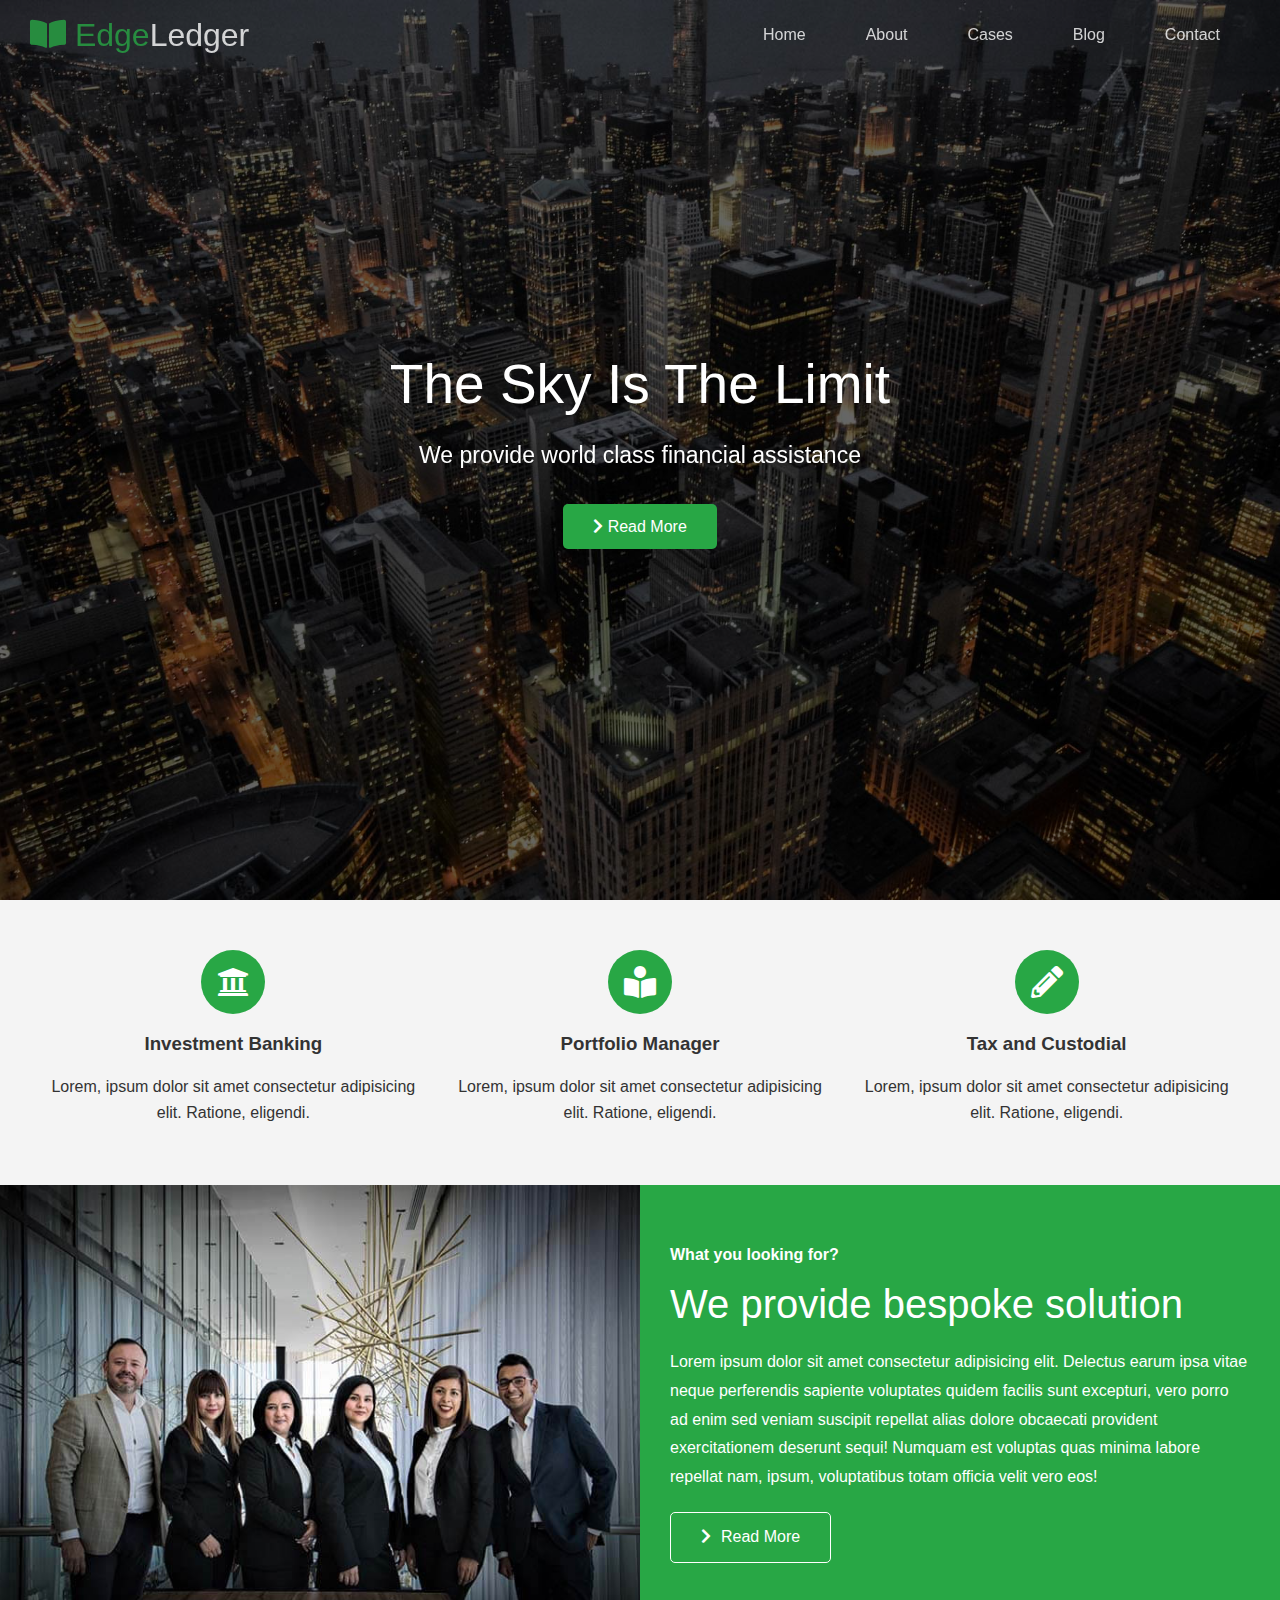
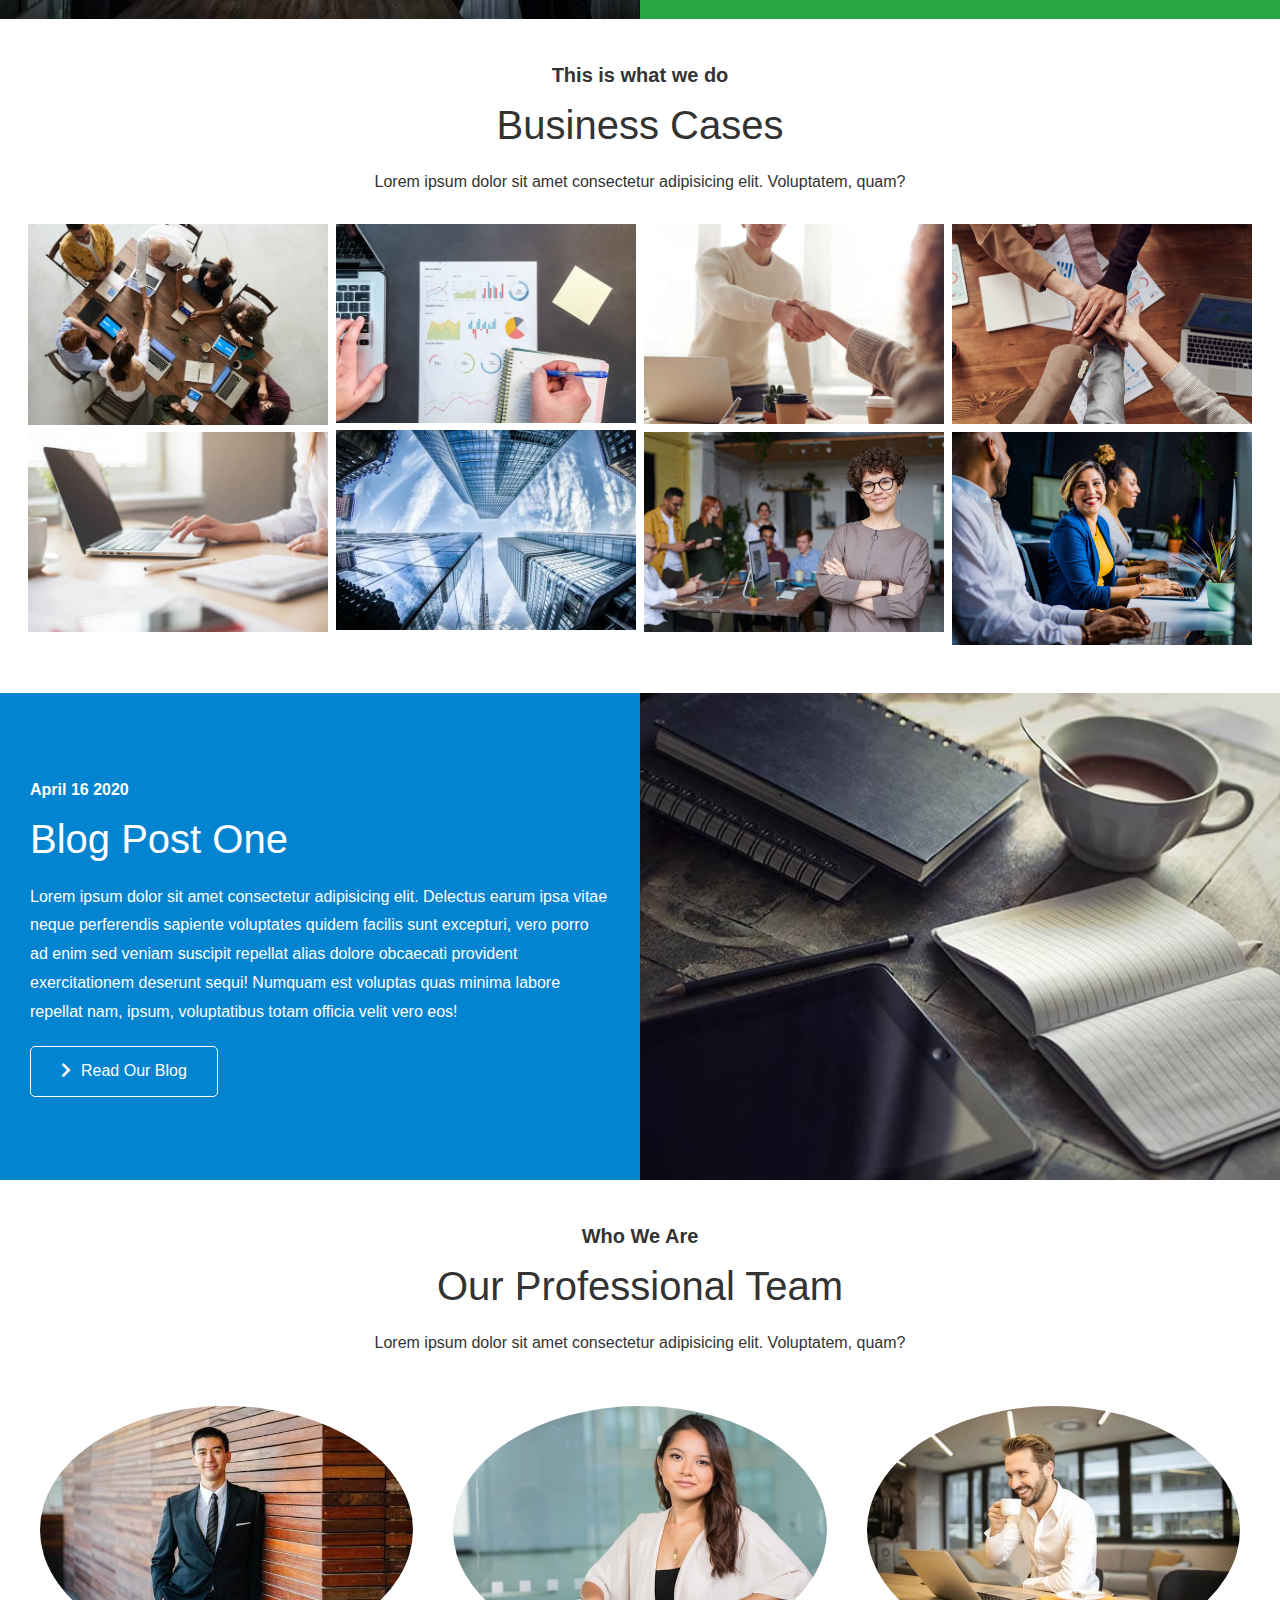
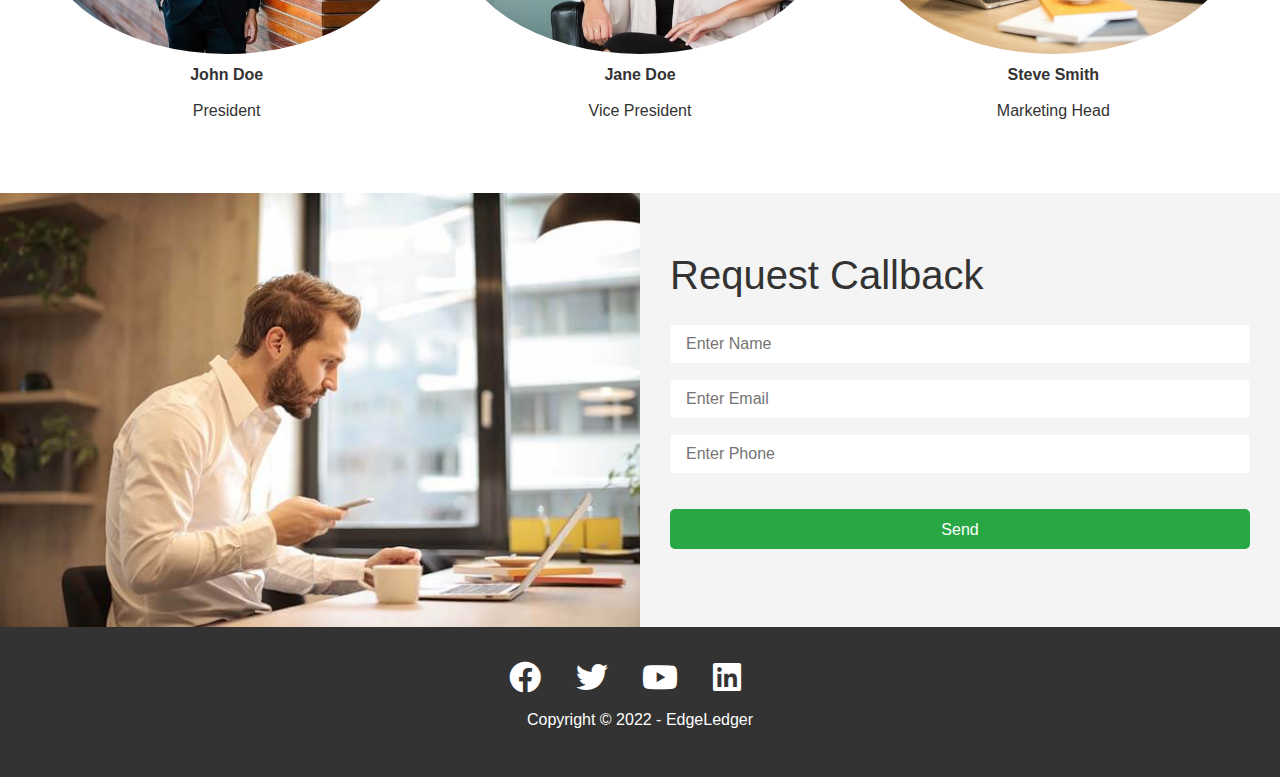
<file: index.html>
<!DOCTYPE html>
<html lang="en">
<head>
    <meta charset="UTF-8">
    <meta http-equiv="X-UA-Compatible" content="IE=edge">
    <meta name="viewport" content="width=device-width, initial-scale=1.0">
    <link rel="shortcut icon" type="image/x-icon" href="/favicon.ico">
    <link rel="stylesheet" href="https://cdnjs.cloudflare.com/ajax/libs/font-awesome/5.13.0/css/all.min.css">
    <link rel="stylesheet" href="css/utilities.css">
    <link rel="stylesheet" href="css/style.css">
    <link rel="stylesheet" href="css/lightbox.min.css">
    <title>Welcome to Edge Ledger</title>
</head>
<body id="home">

    <!-- HERO SECTION -->
    <header class="hero">
        <div id="navbar" class="navbar top">
            <h1 class="logo">
                <span class="text-primary">
                    <i class="fas fa-book-open"></i> 
                Edge</span>Ledger
            </h1>
            <nav>
                <ul>
                    <li><a href="index.html">Home</a></li>
                    <li><a href="#about">About</a></li>
                    <li><a href="#cases">Cases</a></li>
                    <li><a href="#blog">Blog</a></li>
                    <li><a href="#contact">Contact</a></li>
                </ul>
            </nav>
        </div> <!-- CLOSE NAVBAR -->

        <!-- CONTENT -->
    <div class="content">
        <h1>The Sky Is The Limit</h1>
        <p>We provide world class financial assistance</p>
        <a href="#about" class="btn bg-primary"><i class="fas fa-chevron-right"></i> 
            Read More
        </a>
    </div>
    </header> 

    <main id="about" class="icons bg-light">
        <div class="flex-items">
            <div>
                <i class="fas fa-university fa-2x"></i>
                <div>
                    <h3>Investment Banking</h3>
                    <p>Lorem, ipsum dolor sit amet consectetur adipisicing elit. Ratione, eligendi.</p>
                </div>
            </div>
            <div>
                <i class="fas fa-book-reader fa-2x"></i>
                <div>
                    <h3>Portfolio Manager</h3>
                    <p>Lorem, ipsum dolor sit amet consectetur adipisicing elit. Ratione, eligendi.</p>
                </div>
            </div>
            <div>
                <i class="fas fa-pencil-alt fa-2x"></i>
                <div>
                    <h3>Tax and Custodial</h3>
                    <p>Lorem, ipsum dolor sit amet consectetur adipisicing elit. Ratione, eligendi.</p>
                </div>
            </div>
        </div>
    </main>

    <!-- About:Solutions -->
    <section class="solutions flex-columns">
        <div class="row">
            <div class="column">
                <div class="column-1">
                    <img src="images/home/people.jpg" alt="business people">
                </div>
            </div>
            <div class="column">
                <div class="column-2 bg-primary">
                    <h4>What you looking for?</h4>
                    <h2>We provide bespoke solution</h2>
                    <p>Lorem ipsum dolor sit amet consectetur adipisicing elit. Delectus earum ipsa vitae neque perferendis sapiente voluptates quidem facilis sunt excepturi, vero porro ad enim sed veniam suscipit repellat alias dolore obcaecati provident exercitationem deserunt sequi! Numquam est voluptas quas minima labore repellat nam, ipsum, voluptatibus totam officia velit vero eos!</p>
                    <a href="#" class="btn btn-outline">
                        <i class="fas fa-chevron-right"></i><span>Read More</span> 
                    </a>
                </div>
            </div>
        </div>
    </section>

    <!-- CASES -->
    <section id="cases" class="cases flex-grid section-padding">
        <header class="section-header">
            <h4>This is what we do</h4>
            <h2>Business Cases</h2>
            <p>Lorem ipsum dolor sit amet consectetur adipisicing elit. Voluptatem, quam?</p>
        </header>
        <div class="row">
            <div class="column">
                <a href="images/cases/cases1.jpg" data-lightbox="cases" data-title="Brainstorm">
                    <img src="images/cases/cases1.jpg" alt="photo 1">
                </a>
                <a href="images/cases/cases2.jpg" data-lightbox="cases" data-title="Administration">
                    <img src="images/cases/cases2.jpg" alt="photo 2">
                </a>
            </div>
            <div class="column">
                <a href="images/cases/cases3.jpg" data-lightbox="cases" data-title="Data Analysis">
                    <img src="images/cases/cases3.jpg" alt="photo 3">
                </a>
                <a href="images/cases/cases4.jpg" data-lightbox="cases" data-title="Infrastructure">
                    <img src="images/cases/cases4.jpg" alt="photo 4">
                </a>
            </div>
            <div class="column">
                <a href="images/cases/cases5.jpg" data-lightbox="cases" data-title="Partnership">
                    <img src="images/cases/cases5.jpg" alt="photo 5">
                </a>
                <a href="images/cases/cases6.jpg" data-lightbox="cases" data-title="Healthy Work">
                    <img src="images/cases/cases6.jpg" alt="photo 6">
                </a>
            </div>
            <div class="column">
                <a href="images/cases/cases7.jpg" data-lightbox="cases" data-title="Team Work">
                    <img src="images/cases/cases7.jpg" alt="photo 7">
                </a>
                <a href="images/cases/cases8.jpg" data-lightbox="cases" data-title="Happy Work">
                    <img src="images/cases/cases8.jpg" alt="photo 8">
                </a>
            </div>
        </div>
    </section>
    
    <!-- BLOG SECTION -->
    <section id="blog" class="blog flex-columns flex-reverse">
        <div class="row">
            <div class="column">
                <div class="column-1">
                    <img src="images/home/blog.jpg" alt="photo blog">
                </div>
            </div>
            <div class="column">
                <div class="column-2 bg-secondary">
                    <h4>April 16 2020</h4>
                    <h2>Blog Post One</h2>
                    <p>Lorem ipsum dolor sit amet consectetur adipisicing elit. Delectus earum ipsa vitae neque perferendis sapiente voluptates quidem facilis sunt excepturi, vero porro ad enim sed veniam suscipit repellat alias dolore obcaecati provident exercitationem deserunt sequi! Numquam est voluptas quas minima labore repellat nam, ipsum, voluptatibus totam officia velit vero eos!</p>
                    <a href="blog.html" class="btn btn-outline">
                        <i class="fas fa-chevron-right"></i><span>Read Our Blog</span> 
                    </a>
                </div>
            </div>
        </div>
    </section>

    <!-- TEAM -->
    <section id="team" class="team section-padding">
        <header class="section-header">
            <h4>Who We Are</h4>
            <h2>Our Professional Team</h2>
            <p>Lorem ipsum dolor sit amet consectetur adipisicing elit. Voluptatem, quam?</p>
        </header>
        <div class="flex-items">
            <div>
                <img src="images/team/person1.jpg" alt="person">
                <h4>John Doe</h4>
                <p>President</p>
            </div>
            <div>
                <img src="images/team/person2.jpg" alt="person">
                <h4>Jane Doe</h4>
                <p>Vice President</p>
            </div>
            <div>
                <img src="images/team/person3.jpg" alt="person">
                <h4>Steve Smith</h4>
                <p>Marketing Head</p>
            </div>
        </div>
    </section>

    <!-- CONTACT -->
    <section id="contact" class="contact flex-columns">
        <div class="row">
            <div class="column">
                <div class="column-1">
                    <img src="images/home/contact.jpg" alt="business people">
                </div>
            </div>
            <div class="column">
                <div class="column-2 bg-light">
                    <h2>Request Callback</h2>
                    <div class="callback-form">
                        <div class="form-control">
                            <label for="name"></label>
                            <input type="text" name="name" id="name" placeholder="Enter Name">
                        </div>
                        <div class="form-control">
                            <label for="email"></label>
                            <input type="text" name="email" id="email" placeholder="Enter Email">
                        </div>
                        <div class="form-control">
                            <label for="phone"></label>
                            <input type="text" name="phone" id="phone" placeholder="Enter Phone">
                        </div>
                        <input type="submit" value="Send" id="submit" class="btn btn-primary">
                    </div>
                </div>
            </div>
        </div>
    </section>

    <!-- FOOTER -->
    <footer class="footer bg-dark">
        <div class="social">
            <a href="#"><i class="fab fa-facebook fa-2x"></i></a>
            <a href="#"><i class="fab fa-twitter fa-2x"></i></a>
            <a href="#"><i class="fab fa-youtube fa-2x"></i></a>
            <a href="#"><i class="fab fa-linkedin fa-2x"></i></a>
        </div>
        <p>Copyright &copy; 2022 - EdgeLedger</p>
    </footer>

    
<script src="https://code.jquery.com/jquery-3.6.0.min.js"></script>
<script src="js/lightbox.min.js"></script>
<script type="text/javascript">
    const navbar = document.getElementById('navbar')
    let scrolled = false

    window.onscroll = function(){
        if(window.pageYOffset > 100) {
            navbar.classList.remove('top')
            navbar.style.transform = 'translateY(-70px)'
        } else {
            navbar.classList.add('top')
            navbar.style.transform = 'translateY(0px)'
        }
    }
</script>
</body>
</html>
</file>
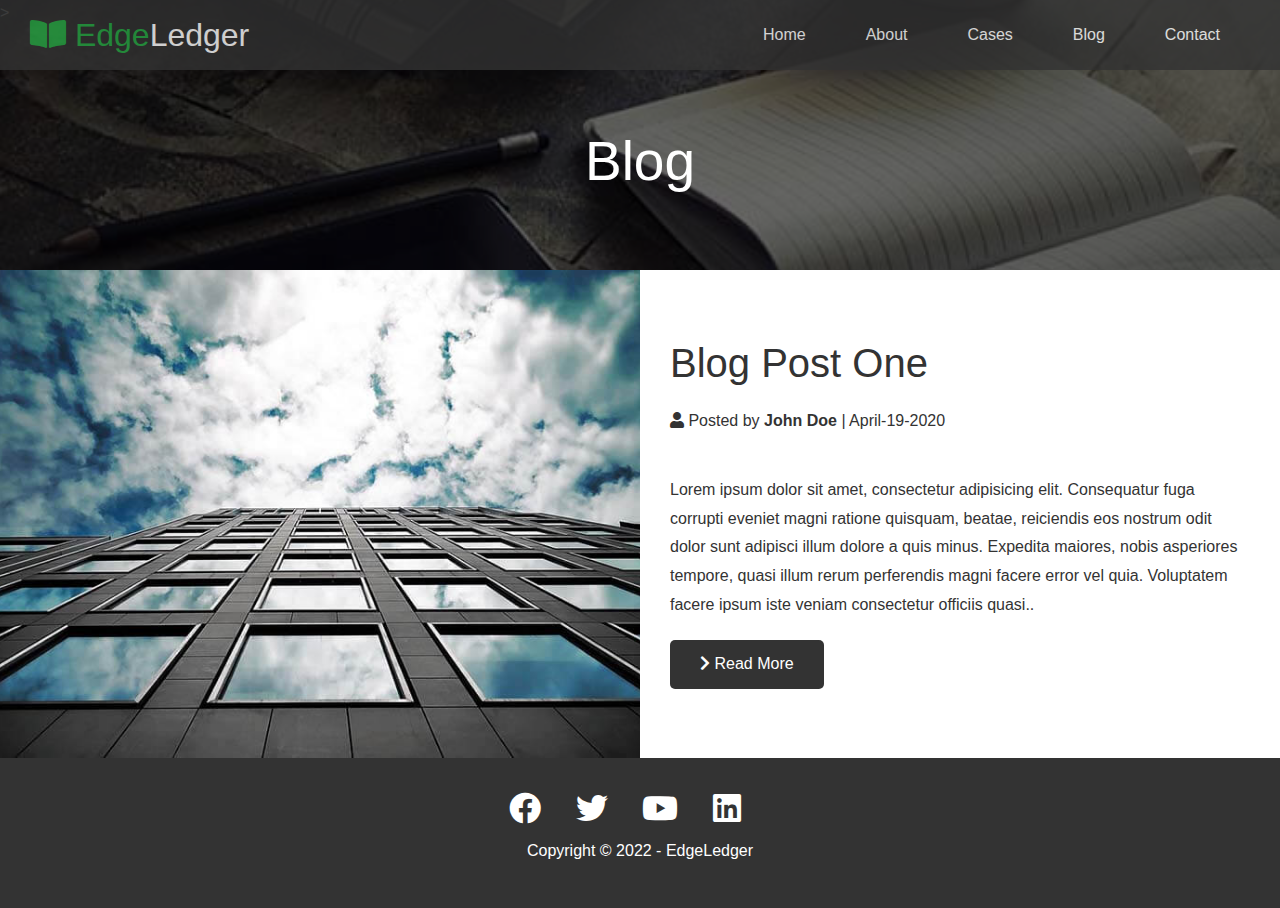
<file: blog.html>
<!DOCTYPE html>
<html lang="en">
<head>
    <meta charset="UTF-8">
    <meta http-equiv="X-UA-Compatible" content="IE=edge">
    <meta name="viewport" content="width=device-width, initial-scale=1.0">
    <link rel="stylesheet" href="https://cdnjs.cloudflare.com/ajax/libs/font-awesome/5.13.0/css/all.min.css">
    <link rel="stylesheet" href="css/utilities.css">
    <link rel="stylesheet" href="css/style.css">
    <title>Read Our Blog</title>
</head>
<body id="home">

    <!-- HERO SECTION -->
    <header class="hero blog">
        <div id="navbar" class="navbar">
            <h1 class="logo">
                <span class="text-primary">
                    <i class="fas fa-book-open"></i> 
                Edge</span>Ledger
            </h1>
            <nav>
                <ul>
                    <li><a href="index.html">Home</a></li>
                    <li><a href="index.html#about">About</a></li>
                    <li><a href="index.html#cases">Cases</a></li>
                    <li><a href="index.html#blog">Blog</a></li>
                    <li><a href="index.html#contact">Contact</a></li>
                </ul>
            </nav>
        </div> >

    <!-- CONTENT -->
    <div class="content">
        <h1>Blog</h1>
    </div>
    </header> 

    <main>
        <!-- About:Solutions -->
    <article class="flex-columns">
        <div class="row">
            <div class="column">
                <div class="column-1">
                    <img src="images/blog/blog1.jpg" alt="business people">
                </div>
            </div>
            <div class="column">
                <div class="column-2">
                    <h2>Blog Post One</h2>
                    <p class="meta">
                        <i class="fas fa-user"></i> Posted by <strong>John Doe</strong> | April-19-2020
                    </p>
                    <p>Lorem ipsum dolor sit amet, consectetur adipisicing elit. Consequatur fuga corrupti eveniet magni ratione quisquam, beatae, reiciendis eos nostrum odit dolor sunt adipisci illum dolore a quis minus. Expedita maiores, nobis asperiores tempore, quasi illum rerum perferendis magni facere error vel quia. Voluptatem facere ipsum iste veniam consectetur officiis quasi..</p>
                    <a href="#" class="btn btn-dark">
                        <i class="fas fa-chevron-right"></i> <span>Read More</span> 
                    </a>
                </div>
            </div>
        </div>
    </article>
    </main>

    <!-- FOOTER -->
    <footer class="footer bg-dark">
        <div class="social">
            <a href="#"><i class="fab fa-facebook fa-2x"></i></a>
            <a href="#"><i class="fab fa-twitter fa-2x"></i></a>
            <a href="#"><i class="fab fa-youtube fa-2x"></i></a>
            <a href="#"><i class="fab fa-linkedin fa-2x"></i></a>
        </div>
        <p>Copyright &copy; 2022 - EdgeLedger</p>
    </footer>
</body>
</html>
</file>
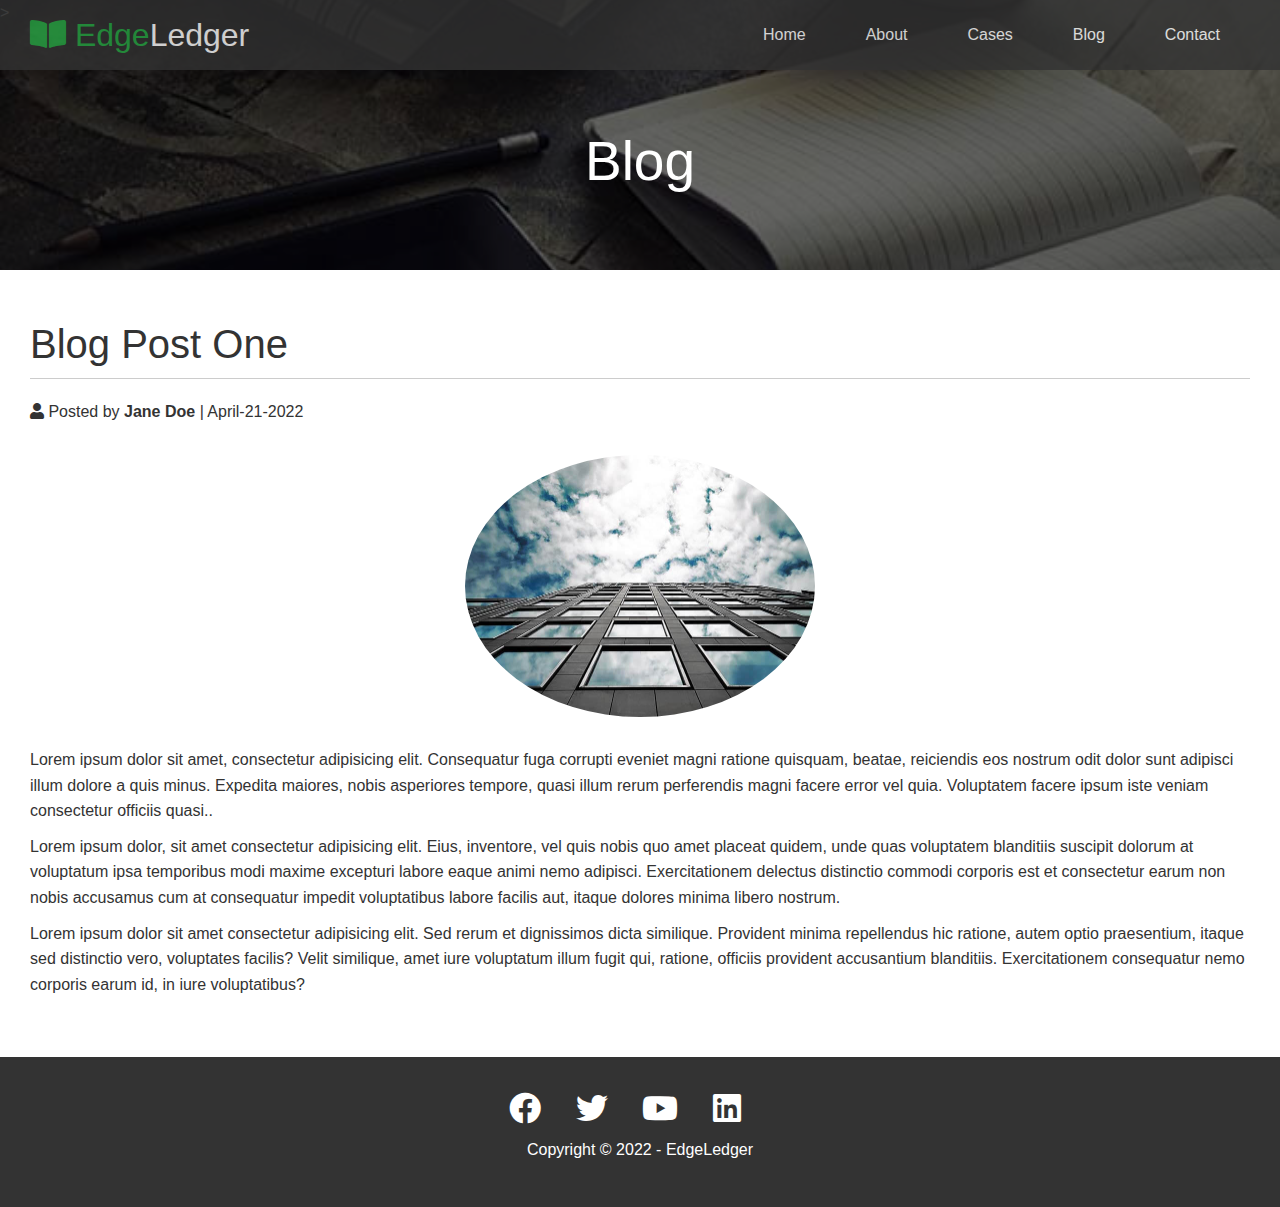
<file: post.html>
<!DOCTYPE html>
<html lang="en">
<head>
    <meta charset="UTF-8">
    <meta http-equiv="X-UA-Compatible" content="IE=edge">
    <meta name="viewport" content="width=device-width, initial-scale=1.0">
    <link rel="stylesheet" href="https://cdnjs.cloudflare.com/ajax/libs/font-awesome/5.13.0/css/all.min.css">
    <link rel="stylesheet" href="css/utilities.css">
    <link rel="stylesheet" href="css/style.css">
    <title>Post One</title>
</head>
<body id="home">

    <!-- HERO SECTION -->
    <header class="hero blog">
        <div id="navbar" class="navbar">
            <h1 class="logo">
                <span class="text-primary">
                    <i class="fas fa-book-open"></i> 
                Edge</span>Ledger
            </h1>
            <nav>
                <ul>
                    <li><a href="index.html">Home</a></li>
                    <li><a href="index.html#about">About</a></li>
                    <li><a href="index.html#cases">Cases</a></li>
                    <li><a href="index.html#blog">Blog</a></li>
                    <li><a href="index.html#contact">Contact</a></li>
                </ul>
            </nav>
        </div> >

    <!-- CONTENT -->
    <div class="content">
        <h1>Blog</h1>
    </div>
    </header> 

    <main>
        <section class="post">
            <h2>Blog Post One</h2>
            <p class="meta">
                <i class="fas fa-user"></i> Posted by <strong>Jane Doe</strong> | April-21-2022
            </p>
            <img src="images/blog/blog1.jpg" alt="blog1">
            <p>Lorem ipsum dolor sit amet, consectetur adipisicing elit. Consequatur fuga corrupti eveniet magni ratione quisquam, beatae, reiciendis eos nostrum odit dolor sunt adipisci illum dolore a quis minus. Expedita maiores, nobis asperiores tempore, quasi illum rerum perferendis magni facere error vel quia. Voluptatem facere ipsum iste veniam consectetur officiis quasi..</p>
            <p>Lorem ipsum dolor, sit amet consectetur adipisicing elit. Eius, inventore, vel quis nobis quo amet placeat quidem, unde quas voluptatem blanditiis suscipit dolorum at voluptatum ipsa temporibus modi maxime excepturi labore eaque animi nemo adipisci. Exercitationem delectus distinctio commodi corporis est et consectetur earum non nobis accusamus cum at consequatur impedit voluptatibus labore facilis aut, itaque dolores minima libero nostrum.</p>
            <p>Lorem ipsum dolor sit amet consectetur adipisicing elit. Sed rerum et dignissimos dicta similique. Provident minima repellendus hic ratione, autem optio praesentium, itaque sed distinctio vero, voluptates facilis? Velit similique, amet iure voluptatum illum fugit qui, ratione, officiis provident accusantium blanditiis. Exercitationem consequatur nemo corporis earum id, in iure voluptatibus?</p>
        </section>
    </main>

    <!-- FOOTER -->
    <footer class="footer bg-dark">
        <div class="social">
            <a href="#"><i class="fab fa-facebook fa-2x"></i></a>
            <a href="#"><i class="fab fa-twitter fa-2x"></i></a>
            <a href="#"><i class="fab fa-youtube fa-2x"></i></a>
            <a href="#"><i class="fab fa-linkedin fa-2x"></i></a>
        </div>
        <p>Copyright &copy; 2022 - EdgeLedger</p>
    </footer>
</body>
</html>
</file>
<file: css/utilities.css>
/* Text Color */
.text-primary {
    color: #28a745;
}

.text-secondary {
    color: #0284d0;
}

/* BUTTON */
.btn {
    cursor: pointer;
    display: inline-block;
    padding: 10px 30px;
    color: #fff;
    border-radius: 5px;
    border: none;
    padding: 10px 30px;
}

.btn:hover {
    opacity: 0.9;
}

.btn-primary,
.bg-primary {
    background: #28a745;
    color: #fff;
}

.btn-secondary,
.bg-secondary {
    background: #0284d0;
    color: #fff;
}

.btn-dark,
.bg-dark {
    background: #333;
    color: #fff;
}

.btn-light,
.bg-light {
    background: #f4f4f4;
    color: #333;
}

.btn-outline {
    border: 1px solid #fff;
}

.btn-outline:hover {
    background: #fff;
    border: 1px solid #fff;
    color: #000;
}

.btn-outline span {
    margin-left: 10px;
}

/* FLEX ITEMS */
.flex-items {
    display: flex;
    text-align: center;
    justify-content: center;
    align-items: center;
}

.flex-items>div {
    padding: 20px;
}

/* FLEX COLUMNS */
.flex-columns.flex-reverse .row {
    flex-direction: row-reverse;
}

.flex-columns .row {
    display: flex;
    flex-direction: row;
    flex-wrap: wrap;
    width: 100%;
}

.flex-columns .column {
    display: flex;
    flex-direction: column;
    flex-basis: 100%;
    flex: 1;
}

.flex-columns .column .column-1,
.flex-columns .column .column-2 {
    height: 100%;
}

.flex-columns img {
    width: 100%;
    height: 100%;
    object-fit: cover;
}

.flex-columns .column-2 {
    display: flex;
    flex-direction: column;
    align-items: flex-start;
    justify-content: center;
    padding: 30px;
    line-height: 1.8;
}

.flex-columns h2 {
    font-size: 40px;
    font-weight: 100;
}

.flex-columns h4 {
    margin-bottom: 10px;
}

.flex-columns p {
    margin: 20px 0;
}

/* SECTION HEADER */
.section-header {
    padding: 20px;
    display: flex;
    flex-direction: column;
    align-items: center;
    justify-content: center;
    text-align: center;
}

.section-header h2 {
    font-size: 40px;
    margin: 10px 0;
}

.section-header h4 {
    font-size: 20px;
}

.section-padding {
    padding: 20px 20px 40px;
}

/* FLEX GRID */
.flex-grid .row {
    display: flex;
    flex-wrap: wrap;
    padding: 0 4px;
}

.flex-grid .column {
    flex: 25%;
    max-width: 25%;
    padding: 0 4px;
}
</file>
<file: css/style.css>
@import url('https://fonts.googleapis.com/css2?family=Open+Sans:wght@300;400&display=swap');

* {
    margin: 0;
    padding: 0;
    box-sizing: border-box;
}

body {
    font-family: 'Open Snas', sans-serif;
    background: #fff;
    color: #333;
    line-height: 1.6;
}

ul {
    list-style: none;
}

a {
    text-decoration: none;
    color: #333;
}

h1,
h2 {
    font-weight: 300;
    line-height: 1.2;
}

p {
    margin: 10px 0;
}

img {
    width: 100%;
}

.navbar {
    display: flex;
    align-items: center;
    justify-content: space-between;
    background-color: #333;
    color: #fff;
    opacity: 0.8;
    width: 100%;
    height: 70px;
    position: fixed;
    top: 0;
    padding: 0 30px;
}

.navbar.top {
    background: transparent;
}

.navbar a {
    color: #fff;
    padding: 10px 20px;
    margin: 0 10px;
}

.navbar a:hover {
    border-bottom: #28a745 3px solid;
}

.navbar ul {
    display: flex;
}

.navbar .logo {
    font-weight: 500;
}

/* HEADER */
.hero {
    background: url('../images/home/showcase.jpg') no-repeat center center/cover;
    height: 100vh;
    position: relative;
    color: #fff;
}

.hero::before {
    content: '';
    position: absolute;
    top: 0;
    left: 0;
    width: 100%;
    height: 100%;
    background: rgba(0, 0, 0, 0.6);
}

.hero * {
    z-index: 10;
}

.hero.blog {
    background: url('../images/home/blog.jpg') no-repeat center center/cover;
    height: 30vh;
}

.hero .content {
    display: flex;
    flex-direction: column;
    justify-content: center;
    align-items: center;
    text-align: center;
    height: 100%;
    padding: 0 20px;
}


.hero .content h1 {
    font-size: 55px;
}

.hero .content p {
    font-size: 23px;
    max-width: 600px;
    margin: 20px 0 30px;
}

/* ICONS */
.icons {
    padding: 30px;
}

.icons h3 {
    font-weight: bold;
    margin-bottom: 15px;
}

.icons i {
    background-color: #28a745;
    color: #fff;
    padding: 1rem;
    border-radius: 50%;
    margin-bottom: 15px;
}

.cases img:hover {
    opacity: 0.7;
}

/* TEAM */
.team img {
    border-radius: 50%;
}

/* CALLBACK FORM */
.callback-form {
    width: 100%;
    padding: 20px 0;
}

.callback-form label {
    display: block;
    margin-bottom: 5px;
}

.callback-form .form-control {
    margin-bottom: 15px;
}

.callback-form input {
    width: 100%;
    height: 40px;
    padding: 4px;
    border: #f5f5f5 1px solid;
    font-size: 16px;
}

.callback-form input[placeholder] {
    padding-left: 15px;
}

.callback-form .btn {
    padding: 12px 0;
    margin-top: 20px;
    border: none;
}

.callback-form input:focus {
    outline-color: #28a745;
}

/* POST */
.post {
    padding: 50px 30px;
}

.post h2 {
    font-size: 40px;
    margin-bottom: 20px;
    padding-bottom: 10px;
    border-bottom: #ccc solid 1px;
}

.post .meta {
    margin-bottom: 30px;
}

.post img {
    width: 350px;
    border-radius: 50%;
    display: block;
    margin: 0 auto 30px;
}

/* FOOTER */
.footer {
    display: flex;
    flex-direction: column;
    align-items: center;
    justify-content: center;
    text-align: center;
    height: 150px;
}

.footer a {
    color: #fff;
}

.footer a:hover {
    color: #28a745;
}

.footer .social>* {
    margin-right: 30px;
}

/* MOBILE */

@media (max-width:768px) {

    .navbar {
        flex-direction: column;
        height: 120px;
        padding: 20px;
    }

    .navbar a {
        padding: 10px 10px;
        margin: 0 3px;
    }

    .flex-items {
        flex-direction: column;
    }

    .flex-columns .column,
    .flex-grid .column {
        flex: 100%;
        max-width: 100%;
    }

    .team img {
        width: 70%;
    }

    .cases .row .column img {
        margin: 5px 0;
    }
}
</file>
